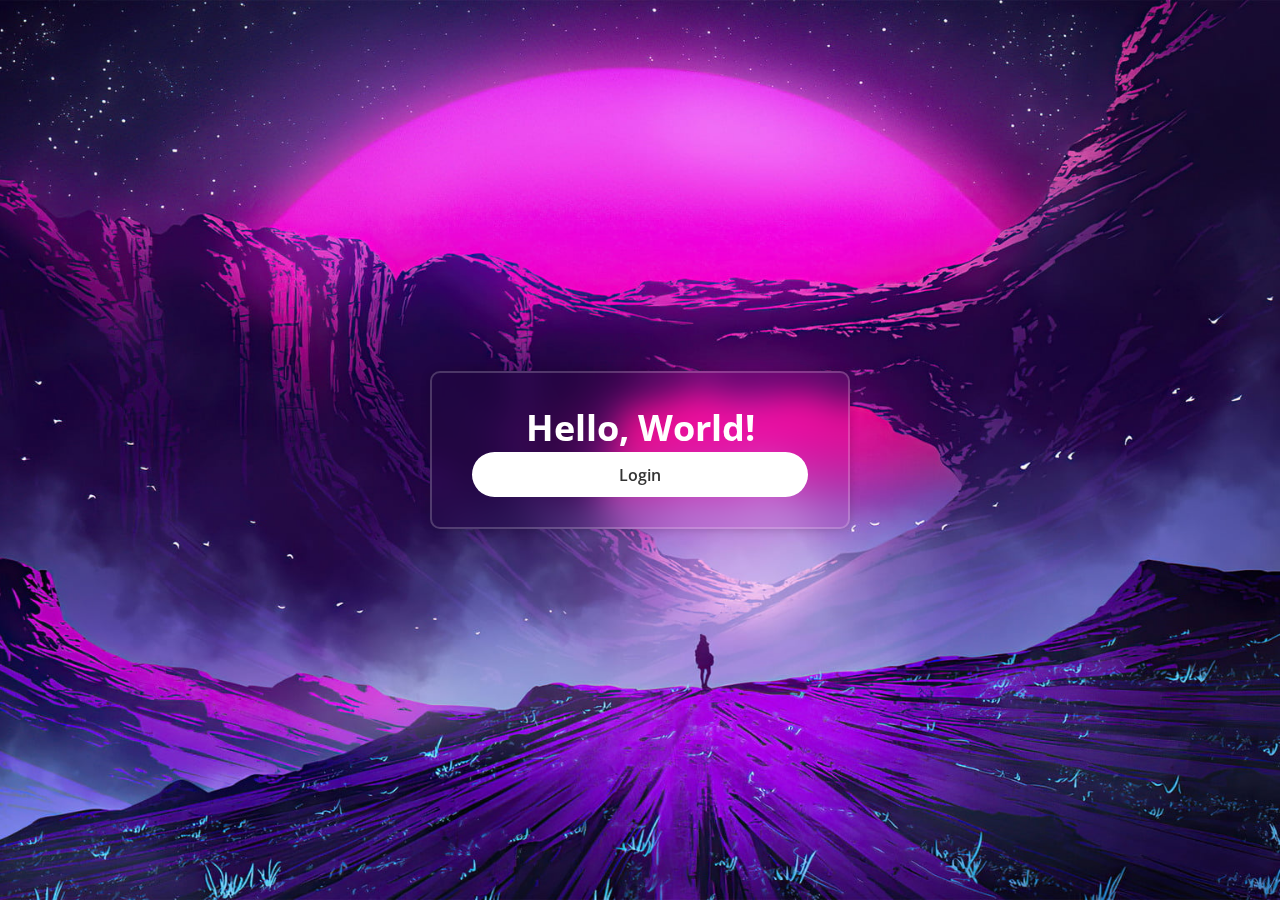
<file: static/index.html>
<!DOCTYPE html>
<html lang="en">
<head>
    <meta charset="UTF-8">
    <meta name="viewport" content="width=device-width, initial-scale=1.0">
    <title>Static Website</title>
    <link rel="stylesheet" href="app.css">
    <link href='https://unpkg.com/boxicons@2.1.4/css/boxicons.min.css' rel='stylesheet'>
</head>
<body>
    <div class="wrapper">
        <h1>Hello, World!</h1>

        <form action="/login" method="GET">
            <input class="btn" type="submit" value="Login">
        </form>
    </div>
</body>
</html>
</file>
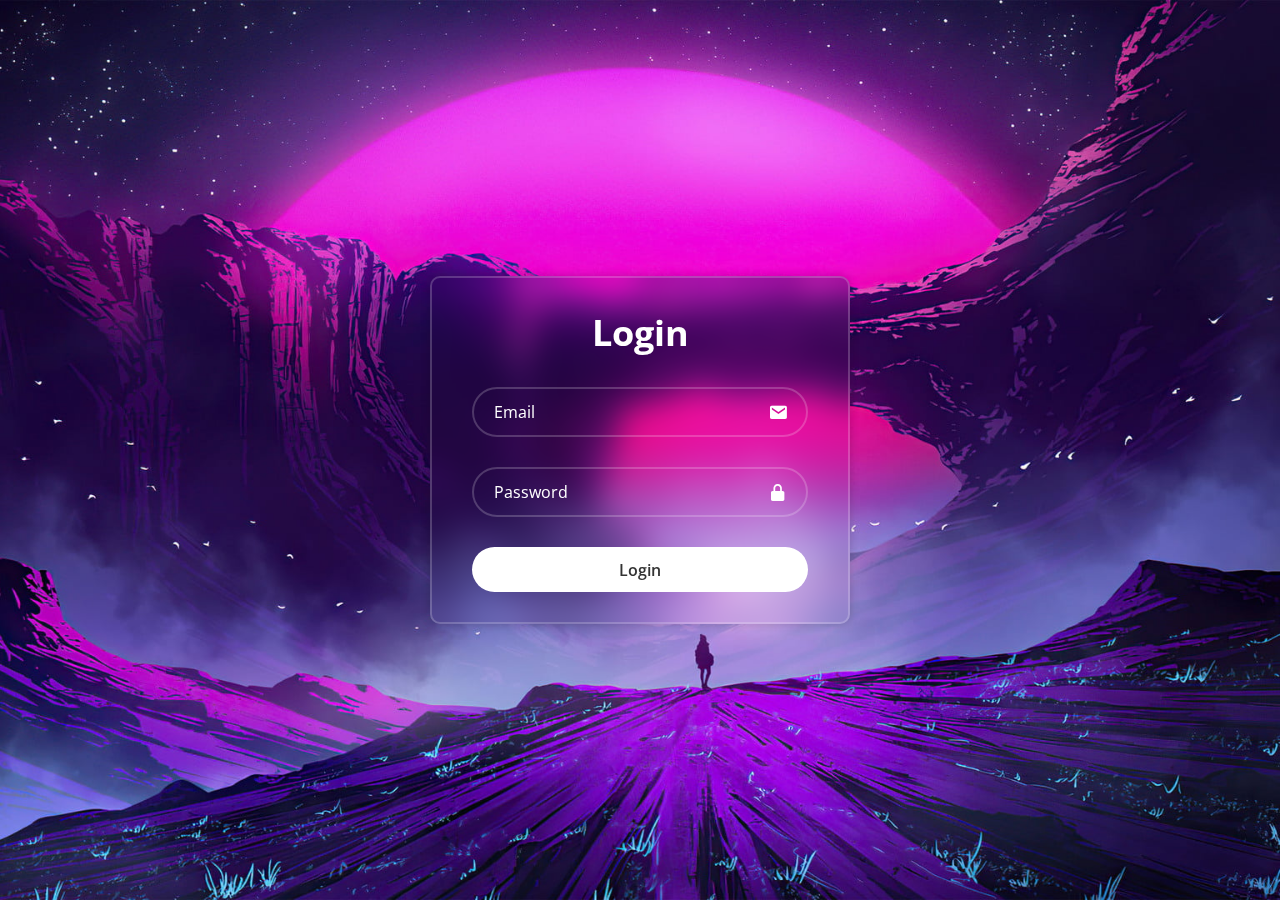
<file: static/login.html>
<!DOCTYPE html>
<html lang="en">
<head>
    <meta charset="UTF-8">
    <meta name="viewport" content="width=device-width, initial-scale=1.0">
    <title>Form</title>
    <link rel="stylesheet" href="app.css">
    <link href='https://unpkg.com/boxicons@2.1.4/css/boxicons.min.css' rel='stylesheet'>
</head>
<body>
    <div class="wrapper">
        <form action="/login" method="POST">
            <h1>Login</h1>

            <div class="input-box">
                <input type="email" name="email" id="email" placeholder="Email" required pattern="[a-z0-9._%+-]+@[a-z0-9.-]+\.[a-z]{2,}$">
                <i class='bx bxs-envelope'></i>
            </div>

            <div class="input-box">
                <input type="password" name="password" id="password" placeholder="Password" required>
                <i class='bx bxs-lock-alt'></i>
            </div>
            
            <input class="btn" type="submit" value="Login">
        </form>
    </div>

</body>
</html>
</file>
<file: static/app.css>
@import url('https://fonts.googleapis.com/css2?family=Open+Sans&display=swap');

* {
    margin: 0;
    padding: 0;
    box-sizing: border-box;
    font-family: 'Open Sans', sans-serif;
}

body {
    display: flex;
    justify-content: center;
    align-items: center;
    min-height: 100vh;
    background: url('./background.jpg') no-repeat;
    background-size: cover;
    background-position: center;
}

.wrapper {
    width: 420px;
    background: transparent;
    backdrop-filter: blur(15px);
    box-shadow: 0 0 10px rgba(0, 0, 0, .2);
    border: 2px solid rgb(255, 255, 255, .2);
    color: #fff;
    border-radius: 10px;
    padding: 30px 40px;
}

.wrapper h1 {
    font-size: 36px;
    text-align: center;
}

.wrapper .input-box {
    position: relative;
    width: 100%;
    height: 50px;
    background: transparent;
    margin: 30px 0;
}

.input-box input {
    width: 100%;
    height: 100%;
    background: transparent;
    border: none;
    outline: none;
    border: 2px solid rgb(255, 255, 255, .2);
    border-radius: 40px;
    font-size: 16px;
    color: #fff;
    padding: 20px 45px 20px 20px;
}

.input-box input::placeholder {
    color: #fff;
}

.input-box i {
    position: absolute;
    right: 20px;
    top: 50%;
    transform: translateY(-50%);
    font-size: 20px;
}

.wrapper .btn {
    width: 100%;
    height: 45px;
    background: #fff;
    border: none;
    outline: none;
    border-radius: 40px;
    font-size: 16px;
    color: #333;
    cursor: pointer;
    font-weight: 600;
}

.wrapper a {
    width: 100%;
    height: 45px;
    background: #fff;
    border: none;
    outline: none;
    border-radius: 40px;
    font-size: 16px;
    color: #333;
    cursor: pointer;
    font-weight: 600;
}
</file>
